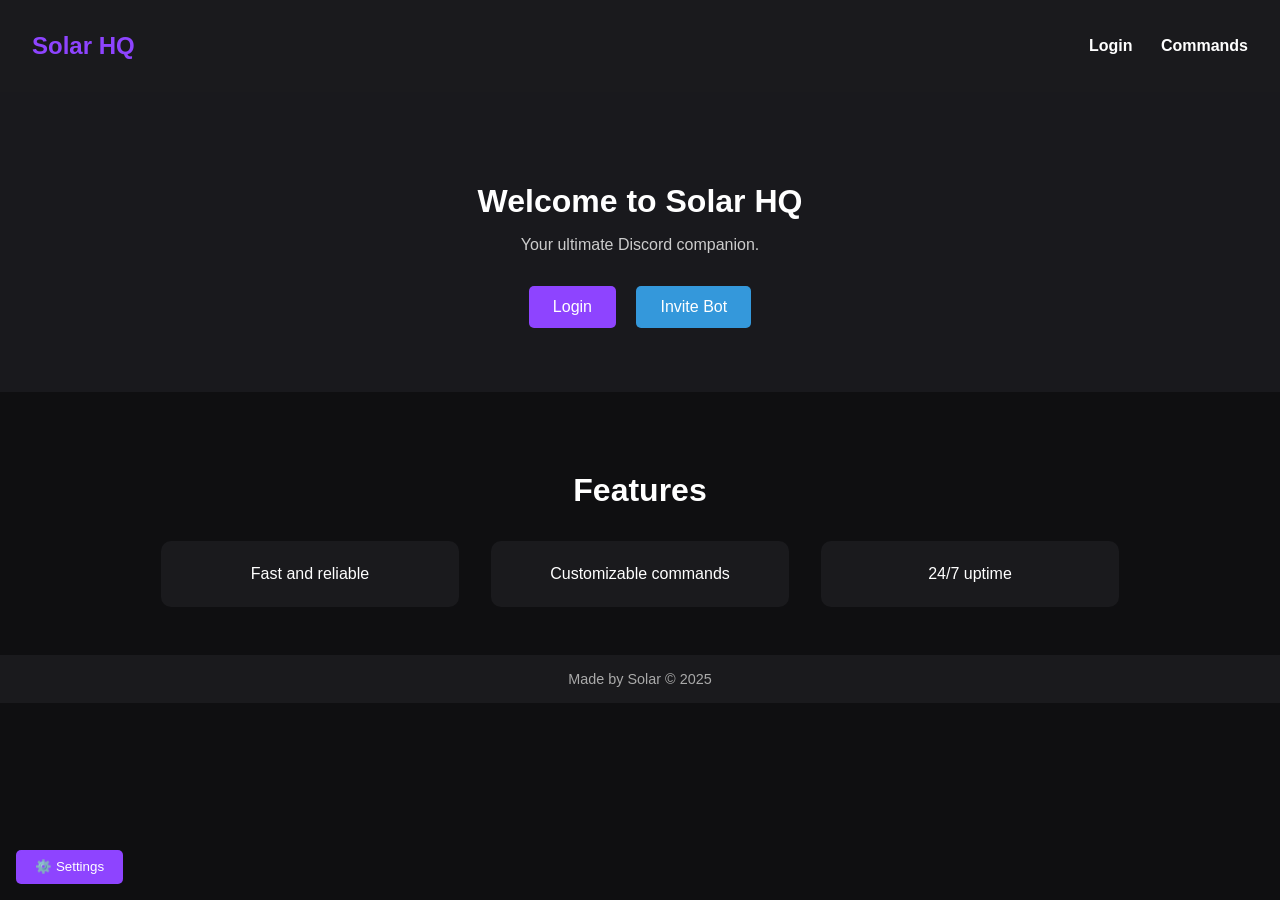
<file: index.html>
<!DOCTYPE html>
<html lang="en">
<head>
  <meta charset="UTF-8" />
  <meta name="viewport" content="width=device-width, initial-scale=1.0"/>
  <title>Solar HQ</title>
  <link rel="stylesheet" href="style.css" />
</head>
<body>
  <header>
    <h1>Solar HQ</h1>
    <nav>
      <a id="login-btn">Login</a>
      <a id="commands-link" href="commands.html">Commands</a>
    </nav>
  </header>

  <section class="hero">
    <h2>Welcome to Solar HQ</h2>
    <p>Your ultimate Discord companion.</p>
    <div class="actions">
      <button id="login-btn-hero">Login</button>
      <button id="invite-btn" class="invite">Invite Bot</button>
    </div>
  </section>

  <section class="features">
    <h3>Features</h3>
    <div class="feature-grid">
      <div class="feature">Fast and reliable</div>
      <div class="feature">Customizable commands</div>
      <div class="feature">24/7 uptime</div>
    </div>
  </section>

  <footer>
    Made by Solar © 2025
  </footer>

  <!-- Settings Panel -->
  <div id="settingsPanel">
    <h3>Settings</h3>

    <!-- Music Toggle -->
    <label for="musicToggle">Music</label>
    <div class="toggle-container">
      <input type="checkbox" id="musicToggle">
      <label for="musicToggle" class="toggle-label">Off</label>
    </div>

    <!-- Volume Control -->
    <label for="volumeSlider">Volume</label>
    <input type="range" id="volumeSlider" min="0" max="100" value="50">
    <input type="number" id="volumeNumber" value="50" min="0" max="100" />
    <span id="volumeDisplay">50%</span>

    <label for="themeColor">Theme Color</label>
    <input type="color" id="themeColor" />

    <label for="textColor">Text Color</label>
    <input type="color" id="textColor" />

    <label for="backgroundImage">Background Image</label>
    <input type="file" id="backgroundImage" accept="image/*" />

    <button id="resetSettings">Reset to Default</button>
    <button id="closeSettings">Close</button>
  </div>

  <!-- Settings Button in Bottom Left -->
  <button id="settingsBtn" class="settings-btn">⚙️ Settings</button>

  <script src="script.js"></script>
</body>
</html>
</file>
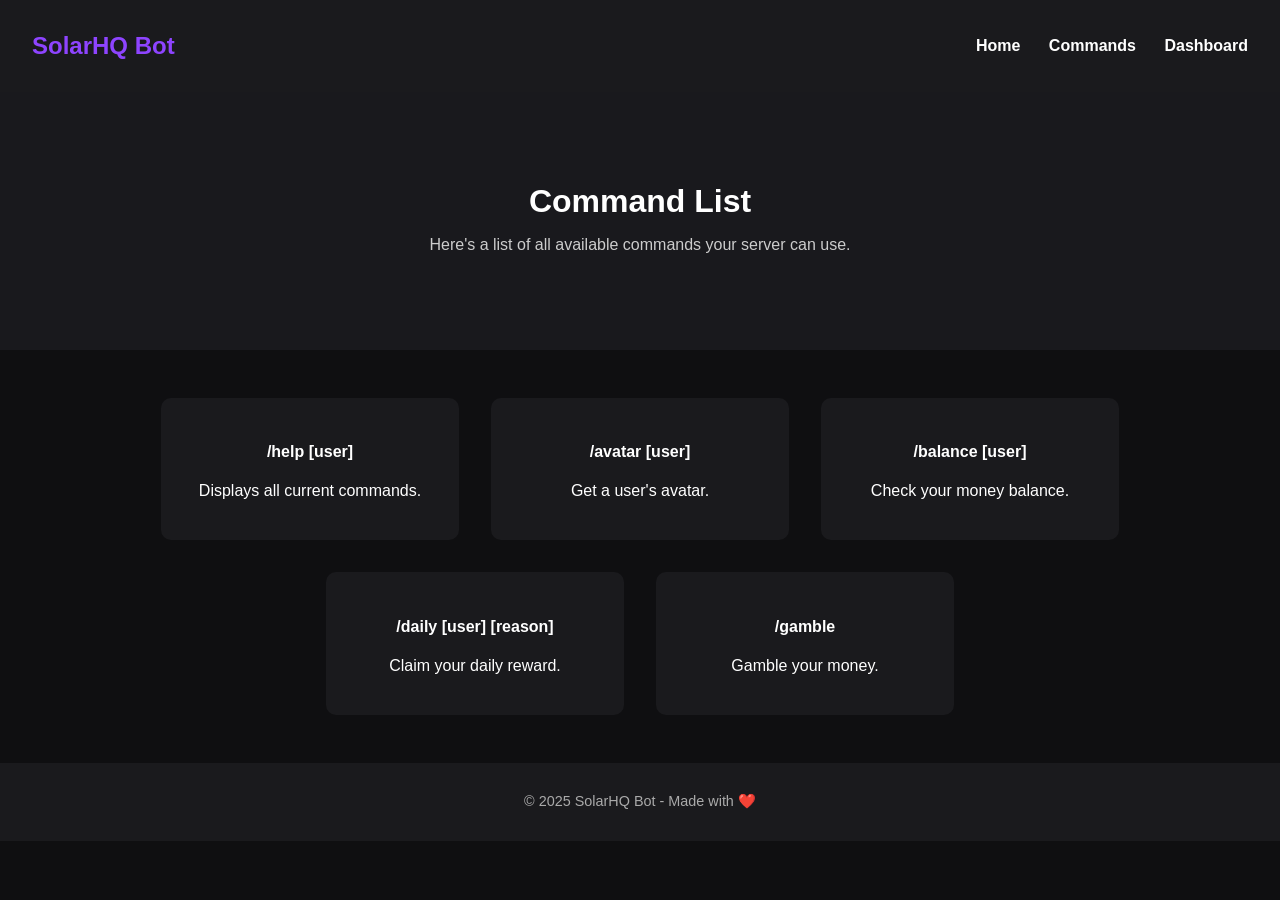
<file: commands.html>
<!DOCTYPE html>
<html lang="en">
<head>
  <meta charset="UTF-8" />
  <meta name="viewport" content="width=device-width, initial-scale=1.0" />
  <title>SolarHQ Bot - Commands</title>
  <link rel="stylesheet" href="style.css" />
</head>
<body>
  <header>
    <h1>SolarHQ Bot</h1>
    <nav>
      <a href="index.html">Home</a>
      <a href="commands.html">Commands</a>
      <a href="dashboard.html">Dashboard</a>
    </nav>
  </header>

  <section class="hero">
    <h2>Command List</h2>
    <p>Here's a list of all available commands your server can use.</p>
  </section>

  <section class="features">
    <div class="feature-grid">
      <div class="feature">
        <h4>/help [user]</h4>
        <p>Displays all current commands.</p>
      </div>
      <div class="feature">
        <h4>/avatar [user]</h4>
        <p>Get a user's avatar.</p>
      </div>
      <div class="feature">
        <h4>/balance [user]</h4>
        <p>Check your money balance.</p>
      </div>
      <div class="feature">
        <h4>/daily [user] [reason]</h4>
        <p>Claim your daily reward.</p>
      </div>
      <div class="feature">
        <h4>/gamble</h4>
        <p>Gamble your money.</p>
      </div>
    </div>
  </section>

  <footer>
    <p>© 2025 SolarHQ Bot - Made with ❤️</p>
  </footer>
</body>
</html>
</file>
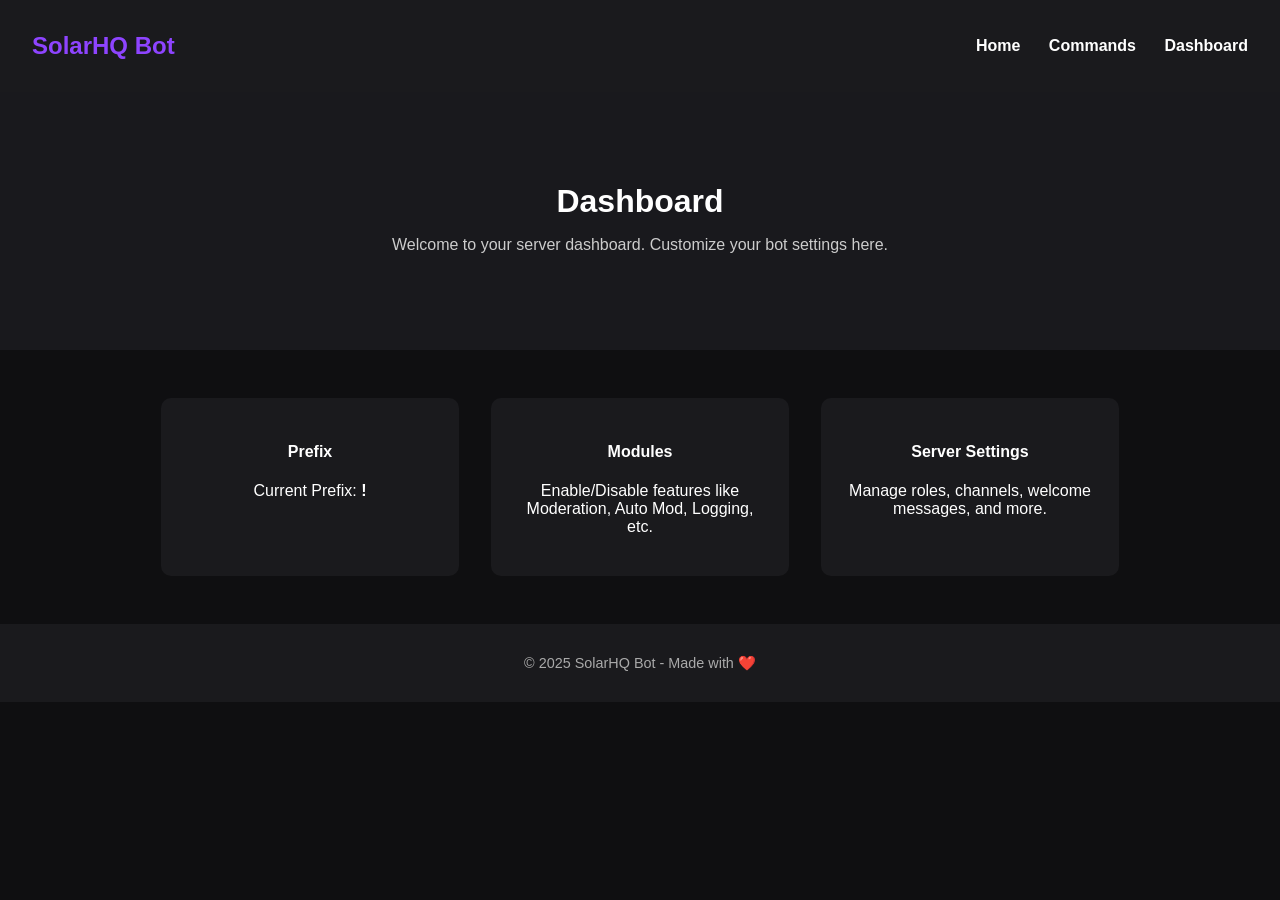
<file: dashboard.html>
<!DOCTYPE html>
<html lang="en">
<head>
  <meta charset="UTF-8" />
  <meta name="viewport" content="width=device-width, initial-scale=1.0" />
  <title>SolarHQ Bot - Dashboard</title>
  <link rel="stylesheet" href="style.css" />
</head>
<body>
  <header>
    <h1>SolarHQ Bot</h1>
    <nav>
      <a href="index.html">Home</a>
      <a href="commands.html">Commands</a>
      <a href="dashboard.html">Dashboard</a>
    </nav>
  </header>

  <section class="hero">
    <h2>Dashboard</h2>
    <p>Welcome to your server dashboard. Customize your bot settings here.</p>
  </section>

  <section class="features">
    <div class="feature-grid">
      <div class="feature">
        <h4>Prefix</h4>
        <p>Current Prefix: <strong>!</strong></p>
      </div>
      <div class="feature">
        <h4>Modules</h4>
        <p>Enable/Disable features like Moderation, Auto Mod, Logging, etc.</p>
      </div>
      <div class="feature">
        <h4>Server Settings</h4>
        <p>Manage roles, channels, welcome messages, and more.</p>
      </div>
    </div>
  </section>

  <footer>
    <p>© 2025 SolarHQ Bot - Made with ❤️</p>
  </footer>
</body>
</html>
</file>
<file: style.css>
/* General body styling */
body {
  margin: 0;
  font-family: Arial, sans-serif;
  background: #0f0f11;
  color: white;
  overflow-x: hidden;
  transition: background 0.3s ease;
}

/* Header styles */
header {
  display: flex;
  justify-content: space-between;
  padding: 1rem 2rem;
  background: #1a1a1d;
  align-items: center;
  animation: fadeIn 1s ease-in-out;
}

header h1 {
  color: #8e44ff;
  font-size: 1.5rem;
}

nav a {
  color: white;
  margin-left: 1.5rem;
  text-decoration: none;
  font-weight: bold;
  position: relative;
  transition: color 0.3s;
}

nav a:hover {
  color: #8e44ff;
}

nav a::after {
  content: "";
  position: absolute;
  bottom: -5px;
  left: 0;
  width: 0;
  height: 2px;
  background-color: #8e44ff;
  transition: width 0.3s ease;
}

nav a:hover::after {
  width: 100%;
}

/* Hero section styling */
.hero {
  padding: 4rem 2rem;
  text-align: center;
  background: #19191d;
  animation: slideUp 1s ease-out;
}

.hero h2 {
  font-size: 2rem;
  margin-bottom: 1rem;
  animation: fadeInUp 1s ease-in-out;
}

.hero p {
  color: #ccc;
  margin-bottom: 2rem;
  animation: fadeInUp 1.2s ease-in-out;
}

.actions button {
  background: #8e44ff;
  color: white;
  border: none;
  padding: 0.75rem 1.5rem;
  margin: 0 0.5rem;
  border-radius: 5px;
  cursor: pointer;
  font-size: 1rem;
  transition: background 0.3s ease;
  animation: bounceIn 1s ease-out;
}

.actions button:hover {
  background: #7d3cbe;
}

.actions .invite {
  background: #3498db;
}

.actions .invite:hover {
  background: #2980b9;
}

/* Features section styling */
.features {
  padding: 3rem 2rem;
  background: #0f0f11;
}

.features h3 {
  text-align: center;
  font-size: 2rem;
  margin-bottom: 2rem;
  animation: fadeInUp 1s ease-in-out;
}

.feature-grid {
  display: flex;
  flex-wrap: wrap;
  justify-content: center;
  gap: 2rem;
}

.feature {
  background: #1a1a1d;
  padding: 1.5rem;
  border-radius: 10px;
  width: 250px;
  text-align: center;
  transition: transform 0.3s ease-in-out;
}

.feature:hover {
  transform: scale(1.05);
}

/* Footer styling */
footer {
  padding: 1rem;
  text-align: center;
  background: #1a1a1d;
  color: #aaa;
  font-size: 0.9rem;
  animation: fadeIn 1.5s ease-in-out;
}

/* Animations */
@keyframes fadeIn {
  0% {
    opacity: 0;
  }
  100% {
    opacity: 1;
  }
}

@keyframes slideUp {
  0% {
    transform: translateY(20px);
    opacity: 0;
  }
  100% {
    transform: translateY(0);
    opacity: 1;
  }
}

@keyframes fadeInUp {
  0% {
    transform: translateY(20px);
    opacity: 0;
  }
  100% {
    transform: translateY(0);
    opacity: 1;
  }
}

@keyframes bounceIn {
  0% {
    transform: scale(0);
    opacity: 0;
  }
  50% {
    transform: scale(1.1);
  }
  100% {
    transform: scale(1);
    opacity: 1;
  }
}

/* Settings GUI */
#settingsBtn {
  position: fixed;
  bottom: 1rem;
  left: 1rem;
  background: #8e44ff;
  color: white;
  border: none;
  padding: 0.6rem 1.2rem;
  border-radius: 5px;
  cursor: pointer;
  z-index: 1000;
}

#settingsPanel {
  position: fixed;
  top: 100%;
  left: 50%;
  transform: translateX(-50%);
  width: 400px;
  background: #1a1a1d;
  color: white;
  padding: 2rem;
  border-radius: 10px;
  box-shadow: 0 10px 30px rgba(0, 0, 0, 0.5);
  opacity: 0;
  transition: all 0.6s ease-in-out;
  z-index: 999;
  pointer-events: none;
}

#settingsPanel.active {
  top: 50%;
  transform: translate(-50%, -50%);
  opacity: 1;
  pointer-events: auto;
}

#settingsPanel .toggle-container {
  display: flex;
  align-items: center;
}

#settingsPanel .toggle-label {
  margin-left: 0.5rem;
}

input[type="range"] {
  width: 100%;
}

input[type="number"] {
  width: 80px;
}

.hidden {
  display: none;
}
</file>
